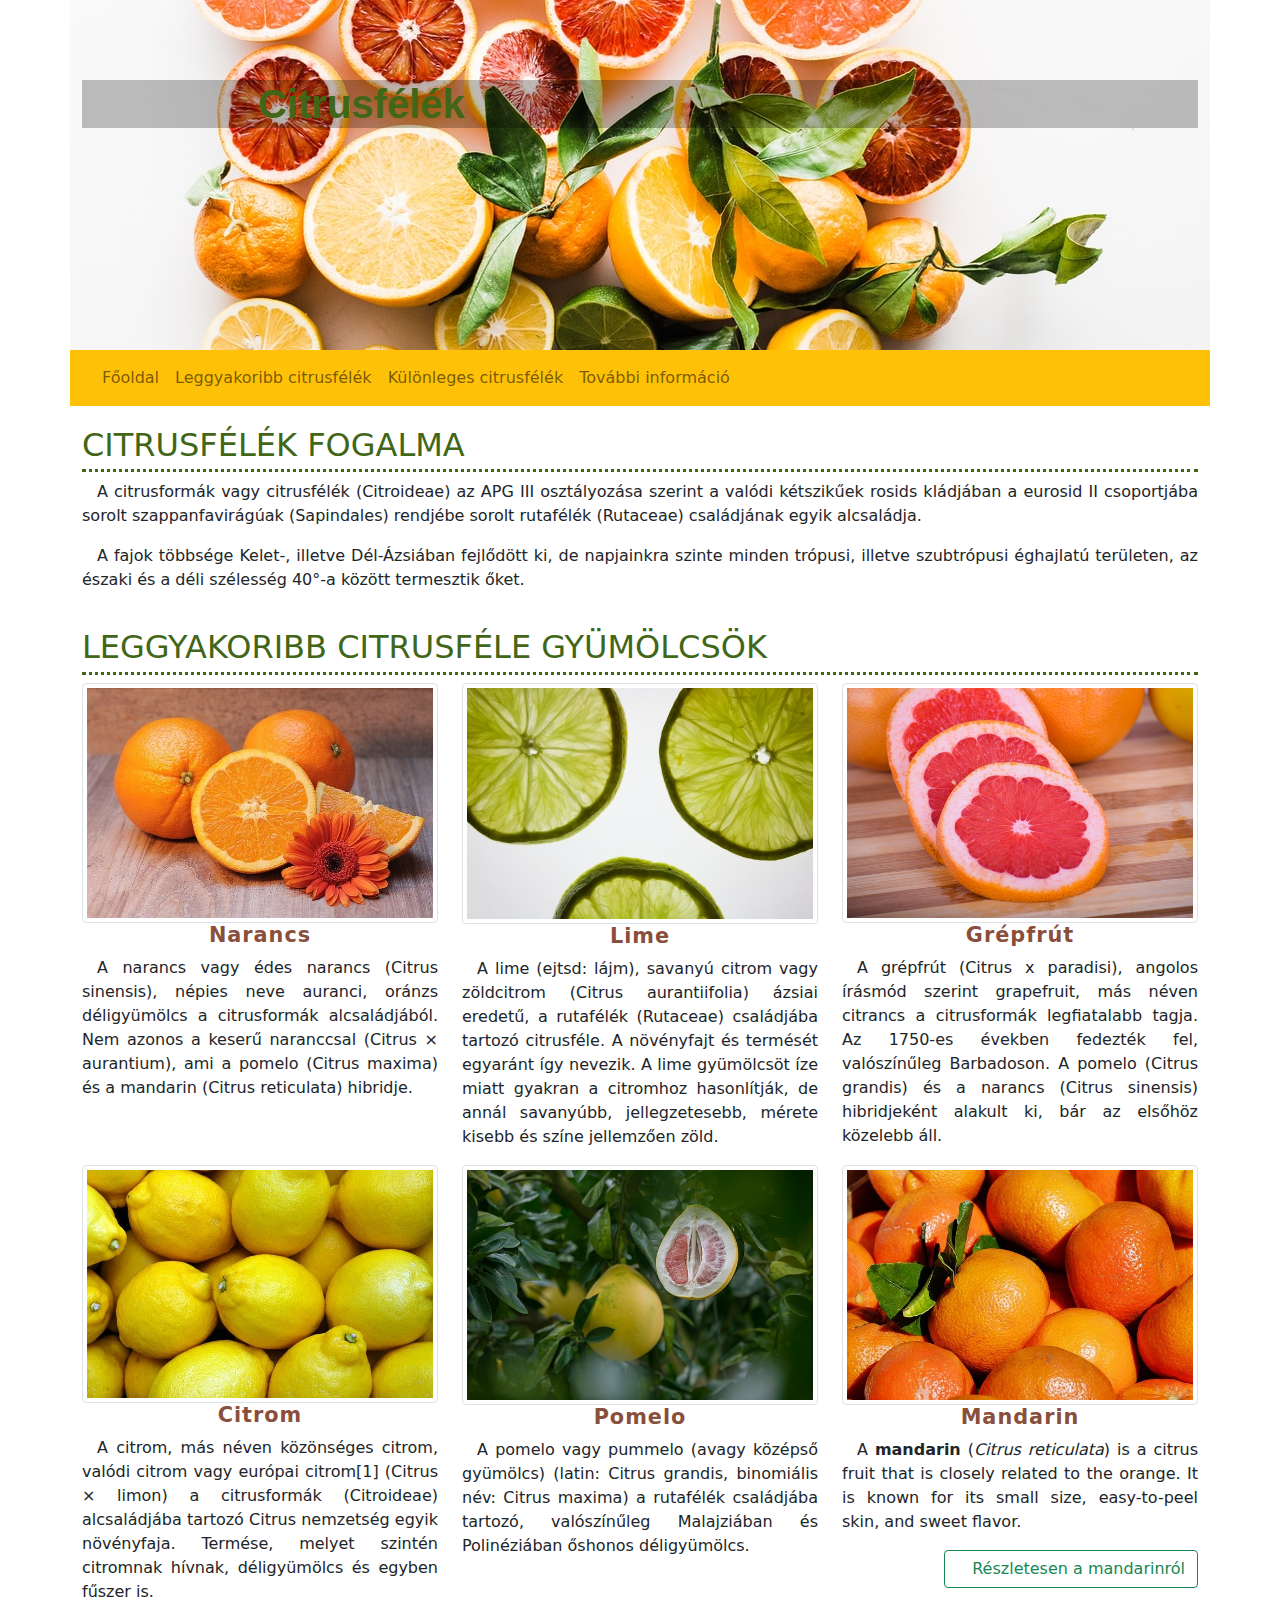
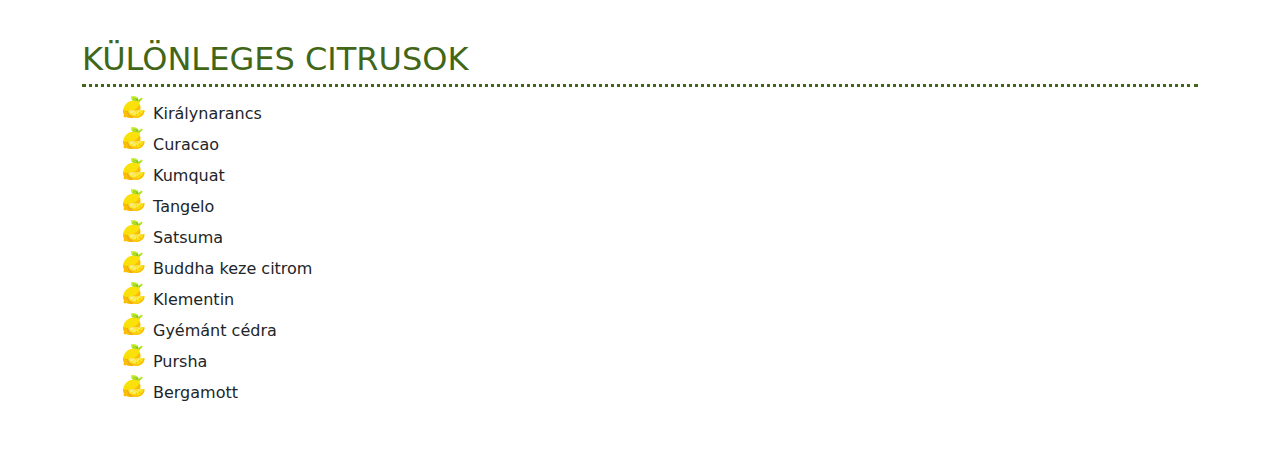
<file: feladat_citrusfelek/forras/index.html>
<!DOCTYPE html>
<html lang="hu">

<head>
    <meta charset="utf-8">
    <meta name="viewport" content="width=device-width, initial-scale=1, shrink-to-fit=no">
    <link rel="stylesheet" href="bootstrap/css/bootstrap.min.css">
    <link rel="stylesheet" href="css/style.css">
</head>

<body>
    <header class="container">
        <div class="row">
            <div class="col-12">
                <h1 class="d-none d-sm-block">Citrusfélék</h1>
            </div>
        </div>
    </header>
    <nav class="container navbar navbar-expand-lg navbar-light bg-warning">
        <div class="container-fluid">
            <button class="navbar-toggler ms-auto" type="button" data-bs-toggle="collapse" data-bs-target="#navbarNavAltMarkup"
                aria-controls="navbarNavAltMarkup" aria-expanded="false" aria-label="Toggle navigation">
                <span class="navbar-toggler-icon"></span>
            </button>
            <div class="collapse navbar-collapse" id="navbarNavAltMarkup">
                <div class="navbar-nav">
                    <a class="nav-link" href="index.html">Főoldal</a>
                    <a class="nav-link" href="index.html#leggyakoribb">Leggyakoribb citrusfélék</a>
                    <a class="nav-link" href="index.html#kulonleges">Különleges citrusfélék</a>
                    <a class="nav-link" href="https://hu.wikipedia.org/wiki/Citrusform%C3%A1k">További információ</a>
                </div>
            </div>
        </div>
    </nav>
    <main class="container ">
        <article class="row">
            <div class="col-12">
                <h2>Citrusfélék fogalma</h2>
                <p>
                    A citrusformák vagy citrusfélék (Citroideae) az APG III osztályozása szerint a valódi kétszikűek
                    rosids kládjában a eurosid II csoportjába sorolt szappanfavirágúak (Sapindales) rendjébe sorolt
                    rutafélék (Rutaceae) családjának egyik alcsaládja.
                </p>
                <p>A fajok többsége Kelet-, illetve Dél-Ázsiában fejlődött ki, de napjainkra szinte minden trópusi,
                    illetve szubtrópusi éghajlatú területen, az északi és a déli szélesség 40°-a között termesztik őket.
                </p>
            </div>
        </article>
        <article class="row">
            <div class="col-12">
                <h2 id="leggyakoribb">Leggyakoribb citrusféle gyümölcsök</h2>
            </div>
            <div class="col-sm-6 col-lg-4">
                <img src="img/narancs.jpg" alt="Narancs" class="img-thumbnail img-fluid">
                <h3>Narancs</h3>
                <p>A narancs vagy édes narancs (Citrus sinensis), népies neve auranci, oránzs déligyümölcs a
                    citrusformák alcsaládjából. Nem azonos a keserű naranccsal (Citrus × aurantium), ami a pomelo
                    (Citrus maxima) és a mandarin (Citrus reticulata) hibridje.</p>
            </div>
            <div class="col-sm-6 col-lg-4">
                <img src="img/lime2.jpg" alt="Lime" class="img-thumbnail img-fluid">
                <h3>Lime</h3>
                <p>A lime (ejtsd: lájm), savanyú citrom vagy zöldcitrom (Citrus aurantiifolia) ázsiai eredetű, a
                    rutafélék (Rutaceae) családjába tartozó citrusféle. A növényfajt és termését egyaránt így nevezik. A
                    lime gyümölcsöt íze miatt gyakran a citromhoz hasonlítják, de annál savanyúbb, jellegzetesebb,
                    mérete kisebb és színe jellemzően zöld.</p>
            </div>
            <div class="col-sm-6 col-lg-4">
                <img src="img/grapefruit.jpg" alt="Grapefruit" class="img-thumbnail img-fluid">
                <h3>Grépfrút</h3>
                <p>A grépfrút (Citrus x paradisi), angolos írásmód szerint grapefruit, más néven citrancs a citrusformák
                    legfiatalabb tagja. Az 1750-es években fedezték fel, valószínűleg Barbadoson. A pomelo (Citrus
                    grandis) és a narancs (Citrus sinensis) hibridjeként alakult ki, bár az elsőhöz közelebb áll. </p>
            </div>
            <div class="col-sm-6 col-lg-4">
                <img src="img/citrom.jpg" alt="Citrom" class="img-thumbnail img-fluid">
                <h3>Citrom</h3>
                <p>A citrom, más néven közönséges citrom, valódi citrom vagy európai citrom[1] (Citrus × limon) a
                    citrusformák (Citroideae) alcsaládjába tartozó Citrus nemzetség egyik növényfaja. Termése, melyet
                    szintén citromnak hívnak, déligyümölcs és egyben fűszer is.</p>    
            </div>
            <div class="col-sm-6 col-lg-4">
                <img src="img/pomelo.jpg" alt="Pomelo" class="img-thumbnail img-fluid">
                <h3>Pomelo</h3>
                <p>A pomelo vagy pummelo (avagy középső gyümölcs) (latin: Citrus grandis, binomiális név: Citrus maxima)
                    a rutafélék családjába tartozó, valószínűleg Malajziában és Polinéziában őshonos déligyümölcs. </p>
            </div>
            <div class="col-sm-6 col-lg-4">
                <img src="img/mandarin.jpg" alt="Mandarin" class="img-thumbnail img-fluid">
                <h3>Mandarin</h3>
                <p>A <strong>mandarin</strong>  (<em>Citrus reticulata</em>) is a citrus fruit that is closely related to the orange. It is known for its small size, easy-to-peel skin, and sweet flavor.</p>
                <p class="text-end">
                    <a href="mandarin.html" class="btn btn-outline-success">Részletesen a mandarinról</a>
                </p>
            </div>  
        </article>
        <article class="row mb-5">
            <div class="col-12">
                <h2 id="kulonleges">Különleges citrusok</h2>
                <ul>
                    <li>Királynarancs</li>
                    <li>Curacao</li>
                    <li>Kumquat</li>
                    <li>Tangelo</li>
                    <li>Satsuma</li>
                    <li>Buddha keze citrom</li>
                    <li>Klementin</li>
                    <li>Gyémánt cédra</li>
                    <li>Pursha</li>
                    <li>Bergamott</li>
                </ul>
            </div>
        </article>
    </main>
    
    <script src="bootstrap/js/bootstrap.min.js"></script>
</body>

</html>
</file>
<file: feladat_citrusfelek/forras/css/style.css>
header{    
    background-position: center center;
    background-image: url(../img/bg2.jpg);
    height: 350px;
}

h1{
    background-color: rgb(248, 248, 248);
    margin-top: 80px;
    padding-left: 11rem;
    background-color: rgba(0, 0, 0, 0.25);
    font-family: Verdana, sans-serif;
    color: #416618;
    font-weight: bold;    
}

h2{    
    margin-top: 10px;    
    color: #416618;
    border-bottom: 3px dotted #416618;
    text-transform: uppercase;
    margin-top: 5px;
    padding-top: 15px;
    padding-bottom: 5px;
}

h3{    
    font-weight: bold;
    color: #894f3b;
    text-align: center;
    font-size: 130%;
    letter-spacing: 1px    
}


li{
    list-style-image: url(../img/lemon2.png);
}


td,th{
    text-align: center;
}

thead>tr:first-child{    
    letter-spacing: 2px;
    text-transform: uppercase;    
}

.navbar{
    background-color: #fd8800;
  }

p{
    text-align: justify;
    text-indent: 15px;
}

ul {
    list-style-position: inside;
    padding-left: 40px;
  }
</file>
